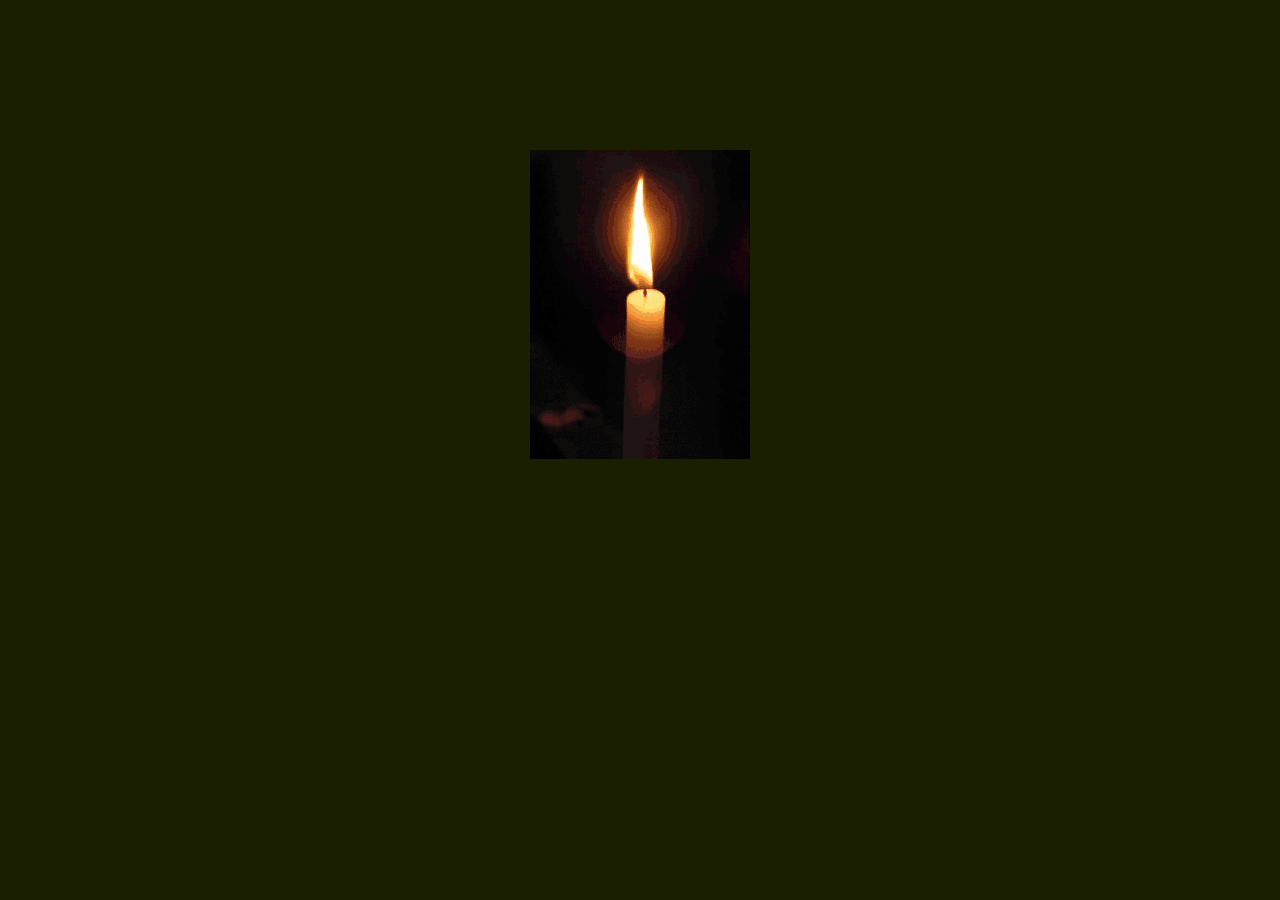
<file: index.html>
<!DOCTYPE html>
<html lang="en">

<head>
    <meta charset="UTF-8">
    <meta name="viewport" content="width=device-width, initial-scale=1.0">
    <title>welcome!</title>
    <link rel="stylesheet" href="css/style.css">
</head>

<body id="splash">
    <a id="gif" href="feed.html"><img src="img/candle.gif" alt=""></a>

</body>

</html>
</file>
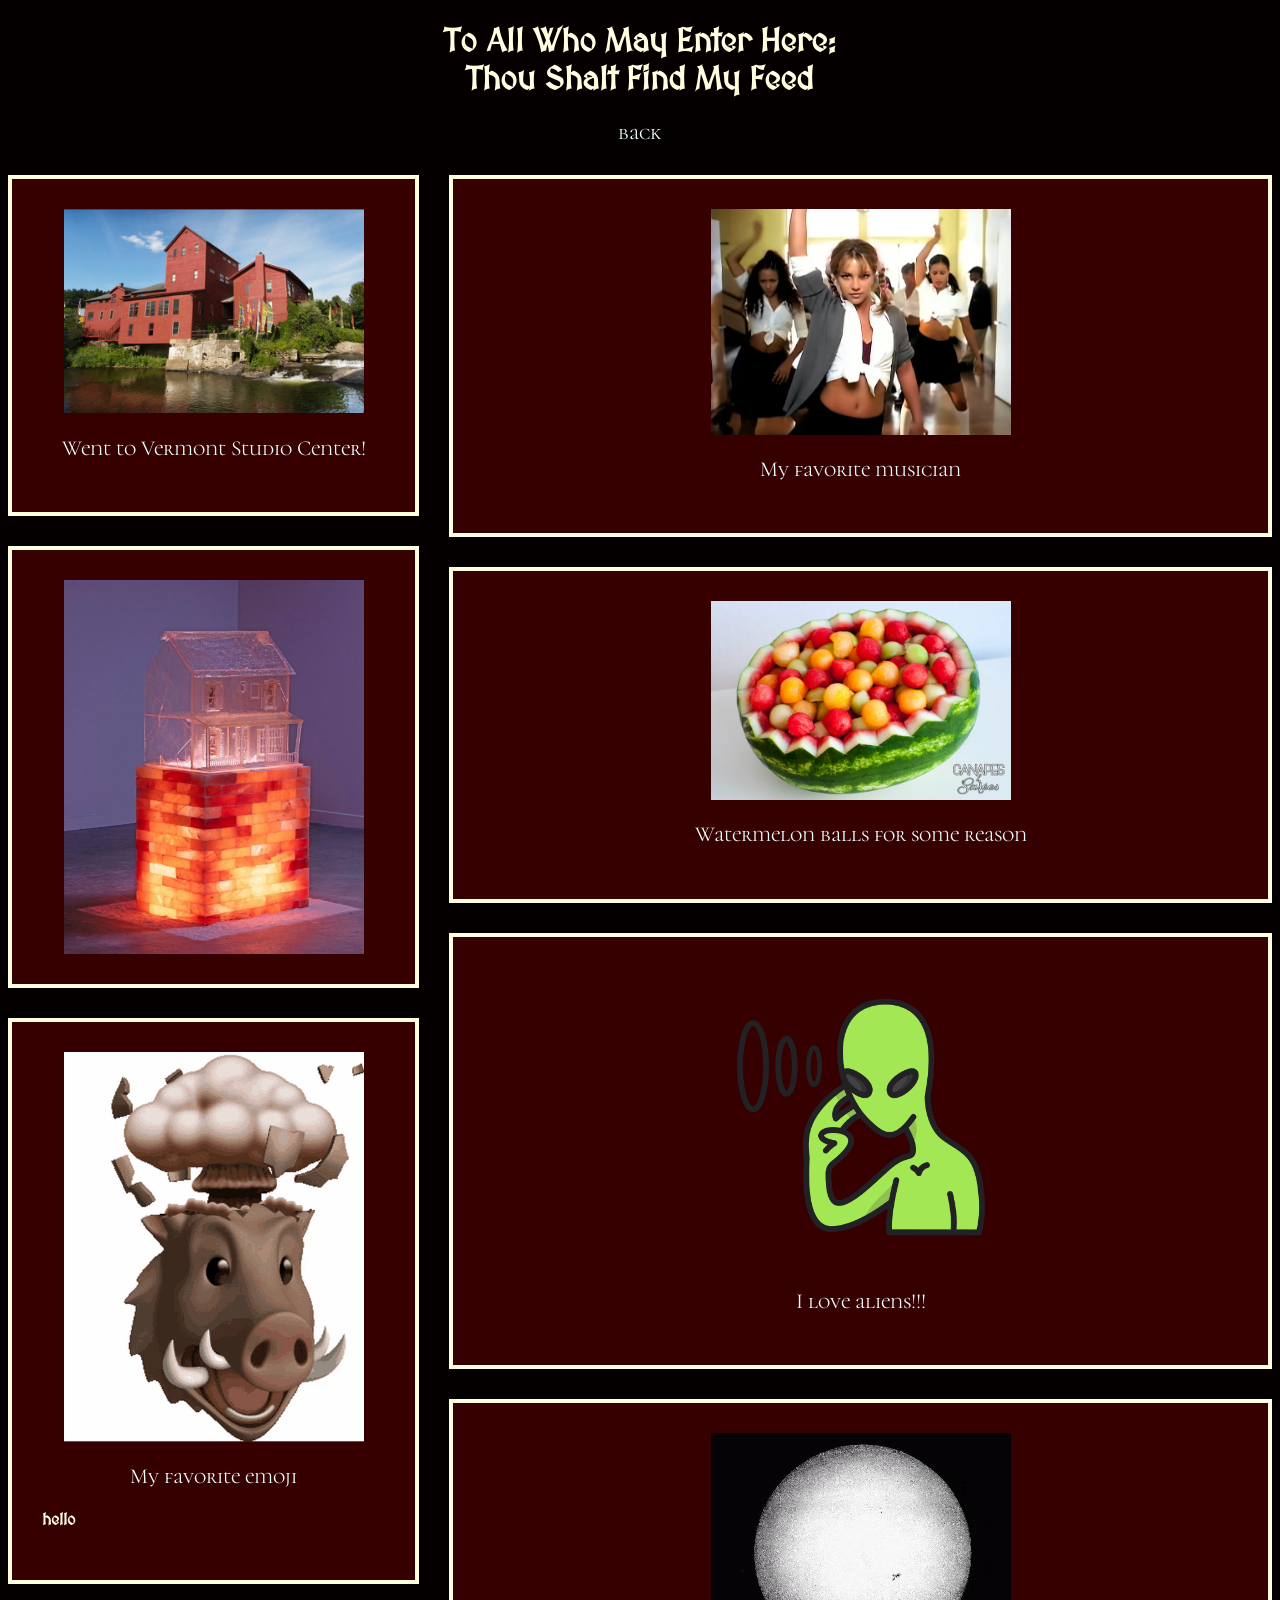
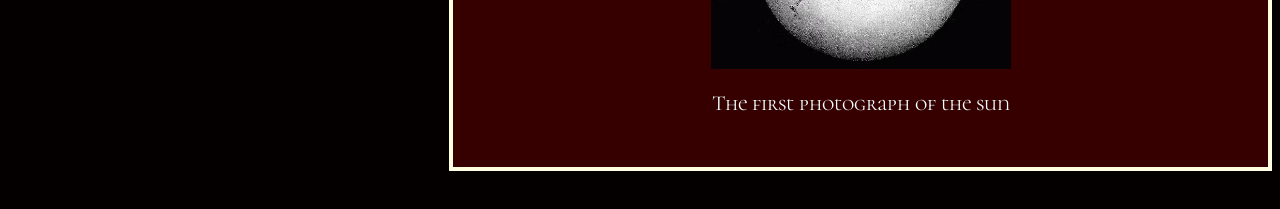
<file: feed.html>
<!DOCTYPE html>
<html lang="en">
  <head>
    <meta charset="UTF-8" />
    <meta name="viewport" content="width=device-width, initial-scale=1.0" />
    <title>Document</title>
    <link rel="stylesheet" href="css/style.css" />

    <link rel="preconnect" href="https://fonts.googleapis.com" />
    <link rel="preconnect" href="https://fonts.gstatic.com" crossorigin />
    <link
      href="https://fonts.googleapis.com/css2?family=Cormorant+Unicase:wght@300;400;500;600;700&family=MedievalSharp&family=Roboto+Condensed:ital,wght@0,100..900;1,100..900&display=swap"
      rel="stylesheet"
    />
  </head>

  <body id="feed">
    <header>
      <h1>
        To All Who May Enter Here:<br />
        Thou Shalt Find My Feed
      </h1>
      <a href="index.html">back</a>
    </header>

    <section id="main-feed">
      <section id="left-column">
        <article>
          <img src="img/1.png" alt="" />
          <p>Went to Vermont Studio Center!</p>
        </article>

        <article>
          <img src="img/2.png" alt="" />
        </article>

        <article>
          <img src="img/3.png" alt="" />
          <p>My favorite emoji</p>
          <h1>hello</h1>
        </article>
      </section>

      <section id="right-column">
        <article>
          <img src="img/britney.png" alt="" />
          <p>My favorite musician</p>
        </article>

        <article>
          <img src="img/4.png" alt="" />
          <p>Watermelon balls for some reason</p>
        </article>

        <article>
          <img src="img/alien.png" alt="" />
          <p>I love aliens!!!</p>
        </article>

        <article>
          <img src="img/sun.png" alt="" />
          <p>The first photograph of the sun</p>
        </article>
      </section>
    </section>
  </body>
</html>
</file>
<file: css/style.css>
.medievalsharp-regular {
  font-family: "MedievalSharp", cursive;
  font-weight: 400;
  font-style: normal;
}


.cormorant-unicase-regular {
  font-family: "Cormorant Unicase", serif;
  font-weight: 400;
  font-style: normal;
}

header {
    text-align: center;
}

h1 {
    font-family: "MedievalSharp";
    color: lightyellow;
}

a {
    text-decoration: none;
    color: green;
}

p, a {
    font-size: 16pt;
    font-family: "Cormorant Unicase";
    text-align: center;
    color: azure;
}

img {
    max-width: 300px;
    display: block;
    margin: auto;
}

article {
    padding: 30px;
    border: 4px lightyellow solid;
    margin: 30px auto 30px auto;
    background-color: rgb(55, 0, 0);
}

#splash {
    background-color: rgb(26, 31, 2);
}

#feed {
    background-color: rgb(4, 0, 0);
}

#gif {
    margin-top: 150px;
    display: block;
}

#main-feed {
    width: 100%;
    margin: auto;

    display: flex;
    justify-content: space-between;
    gap:30px;
}

#left-column {
    flex:1;
}

#right-column {
    flex:2;
}
</file>
